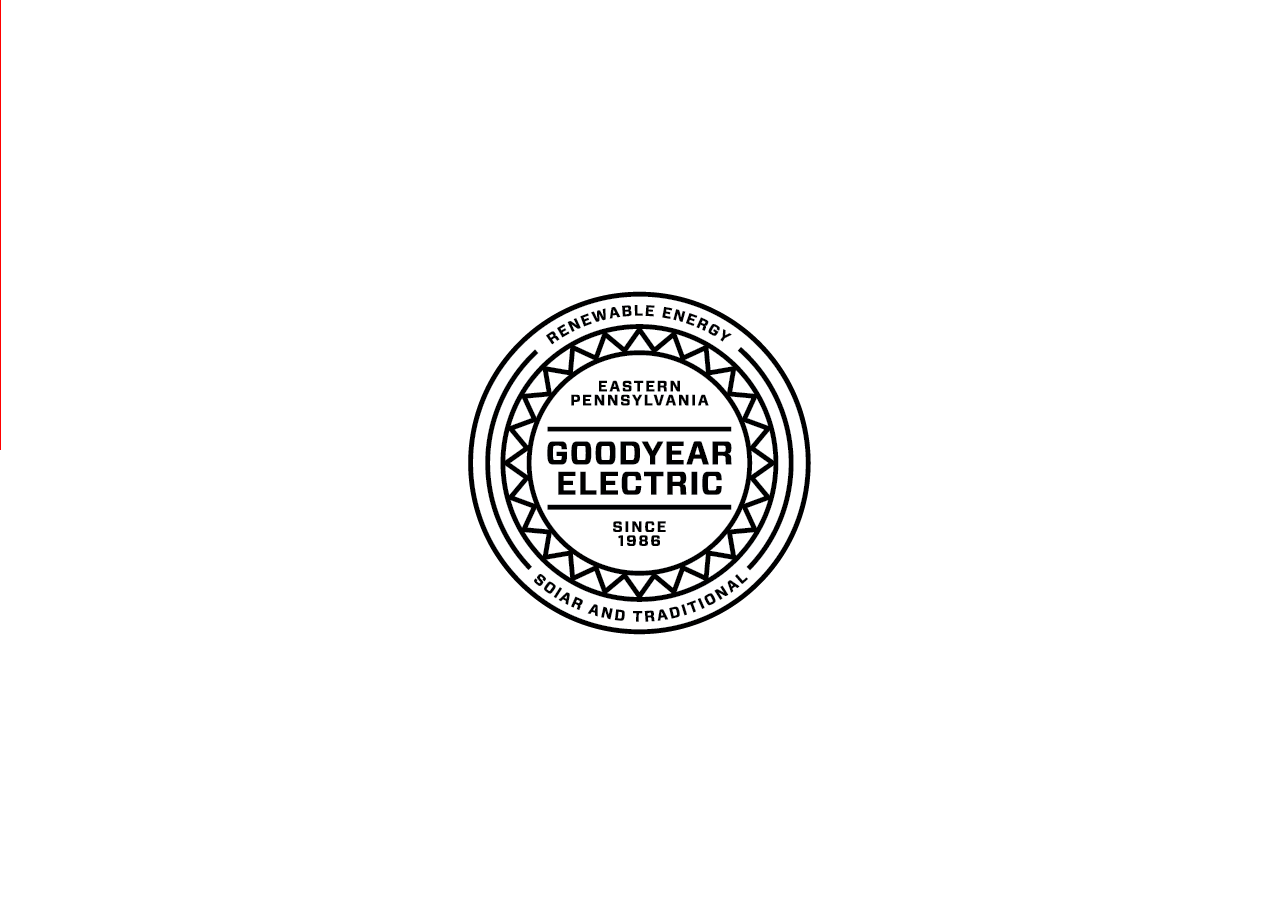
<file: index.html>
<html>
	<head>
		<title>Goodyear Electric & Solar</title>

		<meta name="google-site-verification" content="zlsTsP2Hv8InpEvGGnz5aYV2zN_iC433qKOulI8ts0M" />

		<link rel="stylesheet" href="/style.css" type="text/css" media="screen" title="no title" charset="utf-8">

		<script type="text/javascript">

		  var _gaq = _gaq || [];
		  _gaq.push(['_setAccount', 'UA-24645624-1']);
		  _gaq.push(['_setDomainName', '.goodyearsolar.co']);
		  _gaq.push(['_trackPageview']);

		  (function() {
		    var ga = document.createElement('script'); ga.type = 'text/javascript'; ga.async = true;
		    ga.src = ('https:' == document.location.protocol ? 'https://ssl' : 'http://www') + '.google-analytics.com/ga.js';
		    var s = document.getElementsByTagName('script')[0]; s.parentNode.insertBefore(ga, s);
		  })();

		</script>
	</head>

	<body>
		<div id="out"></div>
		<div id="in">
			<img src="logo.png">
		</div>
	</body>

</html>
</file>
<file: style.css>
html, body {
	height: 100%;         /* required */
}
body {
	text-align: center;   /* horizontal centering hack for IE */
	padding: 0;           /* required to "hide" distance div */
	margin: 0;            /* required to "hide" distance div */
}
div#out { 
	margin-bottom: -10em; /* half of content height */
	background: red;      /* temporary - used to see div */
	width: 1px;           /* required to "hide" distance div */
	height: 50%;          /* required */
	float: left;          /* required */

}
div#in {
	position: relative;   /* positions content on top of distance */
	text-align: left;     /* horizontal centering hack for IE */
	height: 345px;         /* required - desired height */
	width: 346px;          /* required - desired width */
	background: #fff;     /* cosmetic */
	margin: 0 auto;       /* required */
	clear: left;          /* required */
}
</file>
